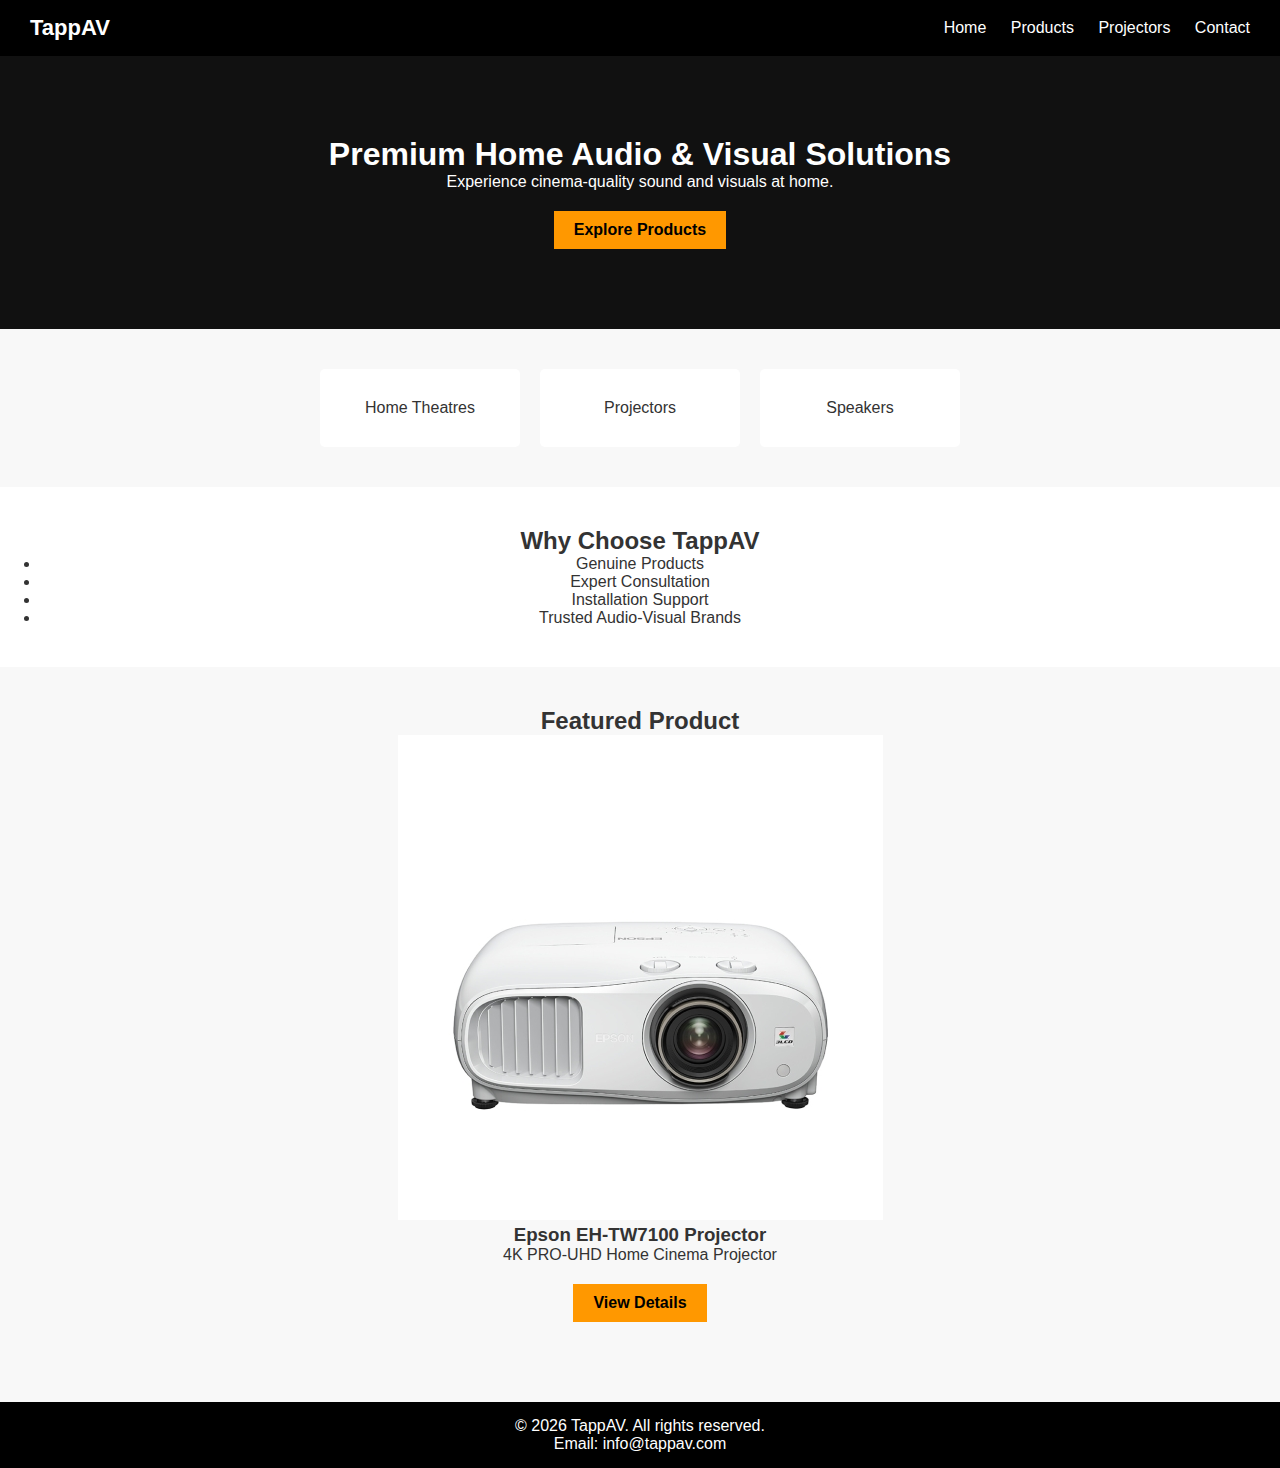
<file: index.html>
<!DOCTYPE html>
<html lang="en">
<head>
    <meta charset="UTF-8">
    <title>TappAV | Home</title>
    <meta name="viewport" content="width=device-width, initial-scale=1.0">
    <link rel="stylesheet" href="style.css">
</head>
<body>

    <!-- HEADER -->
    <header class="navbar">
        <div class="logo">TappAV</div>
        <nav>
            <a href="index.html">Home</a>
            <a href="#categories">Products</a>
            <a href="product.html">Projectors</a>
            <a href="#contact">Contact</a>
        </nav>
    </header>

    <!-- HERO SECTION -->
    <section class="hero">
        <h1>Premium Home Audio & Visual Solutions</h1>
        <p>Experience cinema-quality sound and visuals at home.</p>
        <a href="product.html" class="btn">Explore Products</a>
    </section>

    <!-- CATEGORIES -->
    <section class="categories" id="categories">
        <div class="card">Home Theatres</div>
        <div class="card">Projectors</div>
        <div class="card">Speakers</div>
    </section>

    <!-- WHY TAPPAV -->
    <section class="why">
        <h2>Why Choose TappAV</h2>
        <ul>
            <li>Genuine Products</li>
            <li>Expert Consultation</li>
            <li>Installation Support</li>
            <li>Trusted Audio-Visual Brands</li>
        </ul>
    </section>

    <!-- FEATURED PRODUCT -->
    <section class="featured">
        <h2>Featured Product</h2>
        <div class="product-card">
        <img src="images/eh-tw7100_1_.jpg" alt="Epson EH-TW7100 Projector" class="product-img">
        <h3>Epson EH-TW7100 Projector</h3>
        <p>4K PRO-UHD Home Cinema Projector</p>
        <a href="product.html" class="btn">View Details</a>
        </div>

    </section>

    <!-- FOOTER -->
    <footer id="contact">
        <p>© 2026 TappAV. All rights reserved.</p>
        <p>Email: info@tappav.com</p>
    </footer>

</body>
</html>
</file>
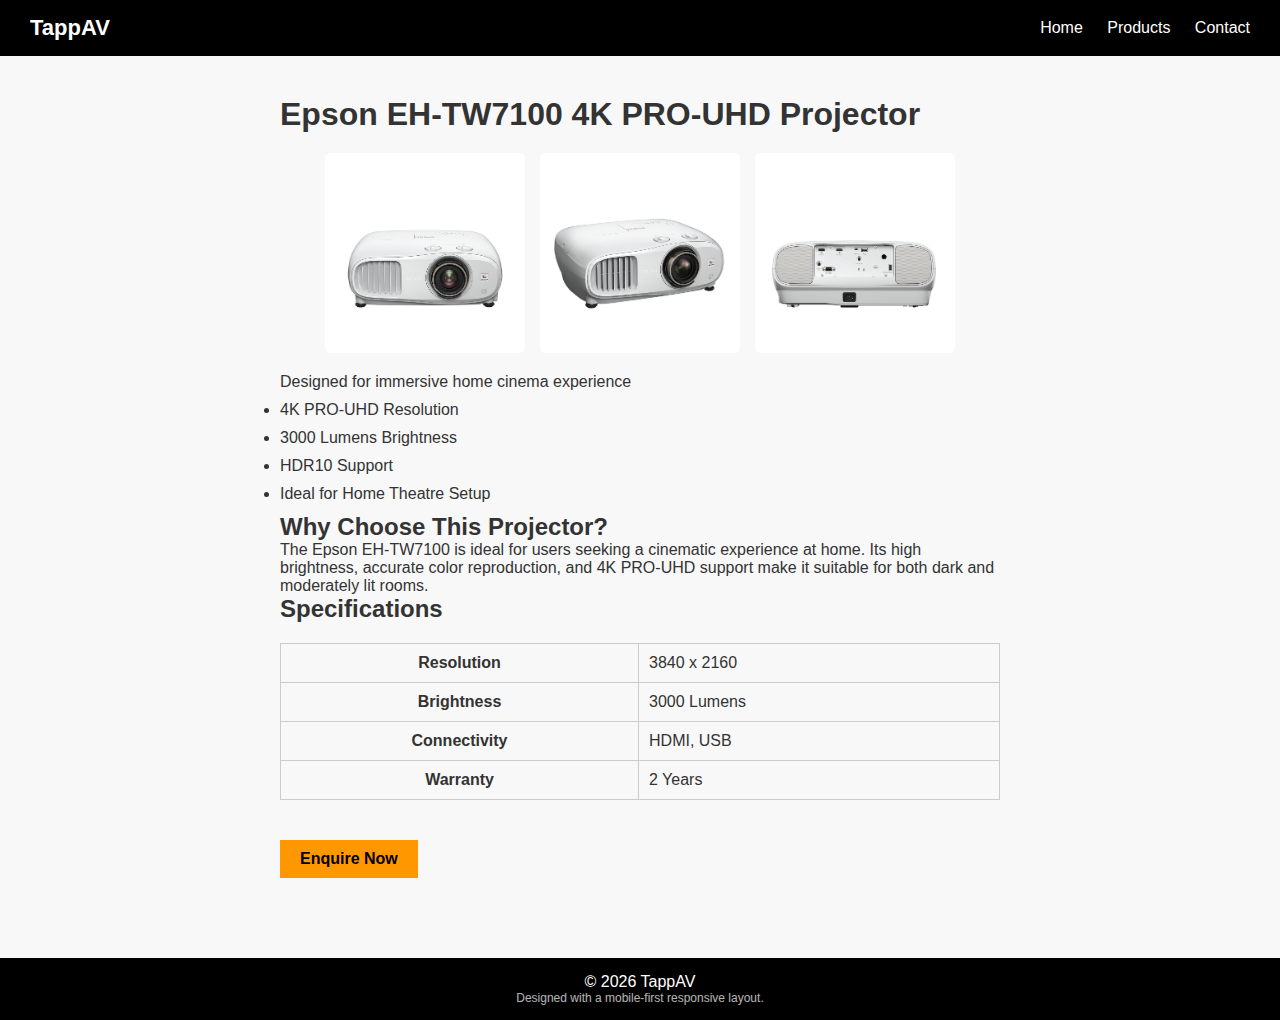
<file: product.html>
<!DOCTYPE html>
<html lang="en">
<head>
    <meta charset="UTF-8">
    <title>Epson EH-TW7100 | TappAV</title>
    <meta name="viewport" content="width=device-width, initial-scale=1.0">
    <link rel="stylesheet" href="style.css">
</head>
<body>

<header class="navbar">
    <div class="logo">TappAV</div>
    <nav>
        <a href="index.html">Home</a>
        <a href="#">Products</a>
        <a href="#">Contact</a>
    </nav>
</header>

<section class="product">
    <h1>Epson EH-TW7100 4K PRO-UHD Projector</h1>

    <!-- IMAGE GALLERY START -->
    <div class="gallery">
        <img src="images/eh-tw7100_1_.jpg" alt="Epson projector front view">
        <img src="images/eh-tw7100_2_.jpg" alt="Epson projector angle view">
        <img src="images/eh-tw7100_3_.jpg" alt="Epson projector rear view">
    </div>
    <!-- IMAGE GALLERY END -->

    <p class="subtitle">Designed for immersive home cinema experience</p>

    <ul class="highlights">
        <li>4K PRO-UHD Resolution</li>
        <li>3000 Lumens Brightness</li>
        <li>HDR10 Support</li>
        <li>Ideal for Home Theatre Setup</li>
    </ul>

    <h2>Why Choose This Projector?</h2>

<p>
The Epson EH-TW7100 is ideal for users seeking a cinematic experience at home.
Its high brightness, accurate color reproduction, and 4K PRO-UHD support make
it suitable for both dark and moderately lit rooms.
</p>

    <h2>Specifications</h2>
    <table>
        <tr>
            <th>Resolution</th>
            <td>3840 x 2160</td>
        </tr>
        <tr>
            <th>Brightness</th>
            <td>3000 Lumens</td>
        </tr>
        <tr>
            <th>Connectivity</th>
            <td>HDMI, USB</td>
        </tr>
        <tr>
            <th>Warranty</th>
            <td>2 Years</td>
        </tr>
    </table>

    <a href="#" class="btn">Enquire Now</a>
</section>

<footer>
    <p>© 2026 TappAV</p>
    <p style="font-size: 12px; opacity: 0.7;">
Designed with a mobile-first responsive layout.
</p>

</footer>

</body>
</html>
</file>
<file: style.css>
* {
    margin: 0;
    padding: 0;
    box-sizing: border-box;
    font-family: Arial, sans-serif;
}

body {
    background-color: #f8f8f8;
    color: #333;
}

/* NAVBAR */
.navbar {
    display: flex;
    justify-content: space-between;
    align-items: center;
    background: #000;
    padding: 15px 30px;
}

.logo {
    color: #fff;
    font-size: 22px;
    font-weight: bold;
}

.navbar nav a {
    color: #fff;
    margin-left: 20px;
    text-decoration: none;
}

/* HERO */
.hero {
    text-align: center;
    padding: 80px 20px;
    background: #111;
    color: white;
}

.btn {
    display: inline-block;
    margin-top: 20px;
    background: #ff9800;
    color: #000;
    padding: 10px 20px;
    text-decoration: none;
    font-weight: bold;
}

/* CATEGORIES */
.categories {
    display: flex;
    justify-content: center;
    gap: 20px;
    padding: 40px;
}

.card {
    background: #fff;
    padding: 30px;
    width: 200px;
    text-align: center;
    border-radius: 5px;
}

/* WHY */
.why {
    background: #fff;
    padding: 40px;
    text-align: center;
}

/* FEATURED */
.featured {
    padding: 40px;
    text-align: center;
}

/* PRODUCT */
.product {
    padding: 40px;
    max-width: 800px;
    margin: auto;
}

.highlights li {
    margin: 10px 0;
}

table {
    width: 100%;
    margin: 20px 0;
    border-collapse: collapse;
}

table, th, td {
    border: 1px solid #ccc;
    padding: 10px;
}

/* FOOTER */
footer {
    background: #000;
    color: white;
    text-align: center;
    padding: 15px;
    margin-top: 40px;
}

/* RESPONSIVE */
@media (max-width: 768px) {
    .categories {
        flex-direction: column;
        align-items: center;
    }
}
.gallery {
    display: flex;
    gap: 15px;
    justify-content: center;
    flex-wrap: wrap;
    margin: 20px 0;
}

.gallery img {
    width: 200px;
    border-radius: 5px;
}

.card:hover,
.product-card:hover {
    transform: translateY(-5px);
    transition: 0.3s ease;
    box-shadow: 0 10px 20px rgba(0,0,0,0.15);
}

.btn:hover {
    background-color: #e68900;
    cursor: pointer;
}
</file>
